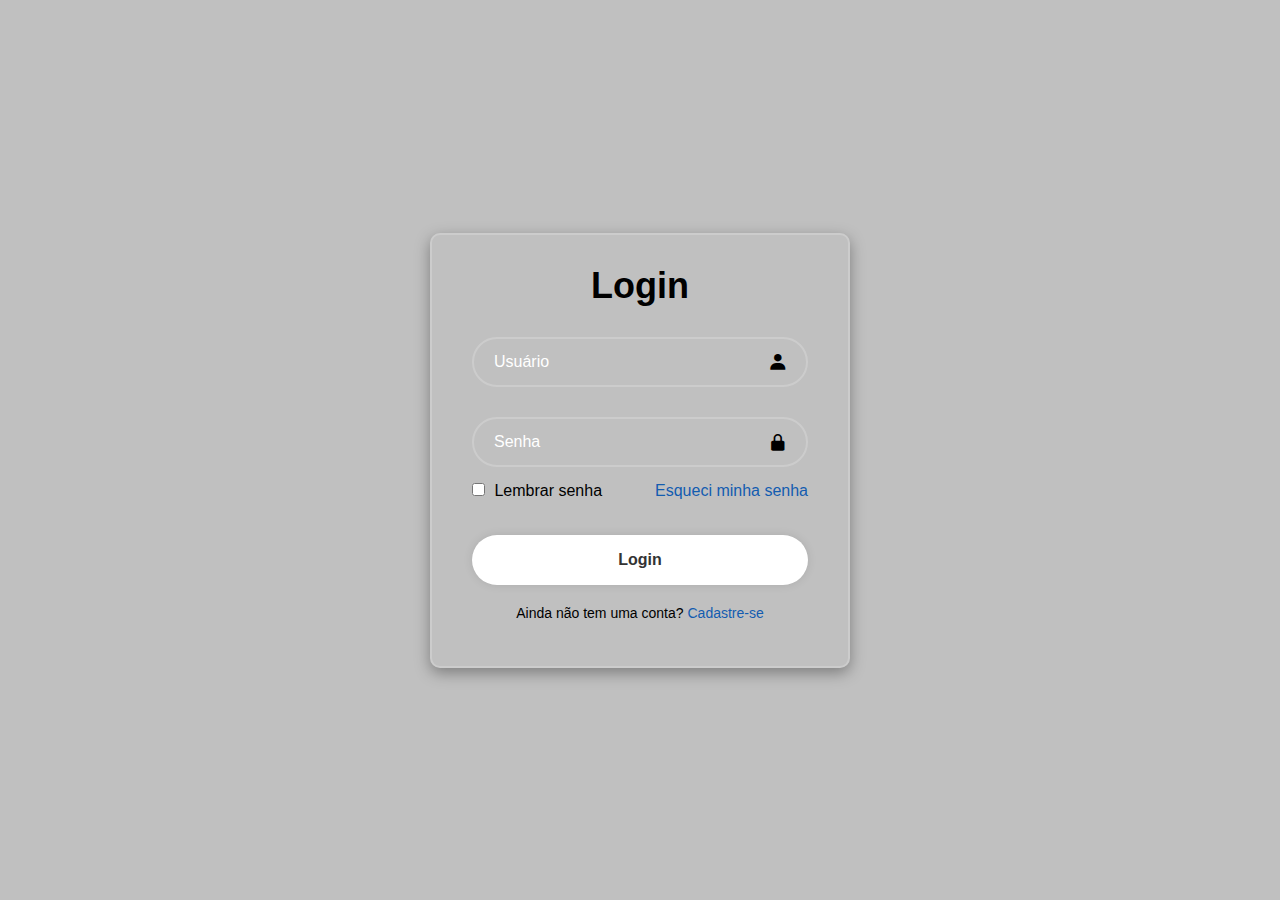
<file: login.html>
<!DOCTYPE html>
<html lang="pt-br">
<head>
    <meta charset="UTF-8">
    <meta name="viewport" content="width=device-width, initial-scale=1.0">
    <link rel="stylesheet" href="https://unpkg.com/boxicons@2.1.4/css/boxicons.min.css">
    <link rel="stylesheet" href="style.css">
    <title>Formulário</title>
</head>
<body>
    <main class="container">
        <form>
            <h1>Login</h1>
            <div class="input-box">
                <input type="text" placeholder="Usuário">
                <i class="bx  bxs-user"></i>
            </div>
            <div class="input-box">
                <input type="password" placeholder="Senha">
                <i class="bx bxs-lock-alt"></i>
            </div>

            <div class="remember">
                <label>
                    <input type="checkbox">
                     Lembrar senha
                </label>
                <a href="#">Esqueci minha senha</a>
            </div>

            <button type="submit" class="button">Login</button>

            <div class="register">
                <p>Ainda não tem uma conta? <a href="#">Cadastre-se</a></p>
            </div>
        </form>
    </main>
</body>
</html>
</file>
<file: style.css>
*{
    margin: 0;
    padding: 0;
    box-sizing: border-box;
    font-family: "Poppins", sans-serif;
}

body{
    display: flex;
    justify-content: center;
    align-items: center;
    min-height: 100vh;
    background-color: #c0c0c0;
    background-size: cover;
    background-position: center;
}

.container{
    width: 420px;
    background-color: transparent;
    border: 2px solid rgba(255, 254, 254, 0.2);
    border-radius: 10px;
    padding: 30px 40px;
    box-shadow: rgba(0, 0, 0, 0.35) 0px 5px 15px;
}

.container h1{
    font-size: 36px;
    text-align: center;
}

.input-box{
    position: relative;
    width: 100%;
    height: 50px;
    margin: 30px 0;
}

.input-box input{
    width: 100%;
    height: 100%;
    background-color: transparent;
    border: 2px solid rgba(255, 255, 255, .2);
    border-radius: 40px;
    outline: none;
    font-size: 16px;
    color: #fff;
    padding: 20px 45px 20px 20px;
    transition: 0.5s;
    box-shadow: 0.5s;
}

.input-box input:hover{
    border-color: #0d3a7d;
    box-shadow: 0 0 8px 2px rgba(19, 92, 176, 0.6);
}

.input-box input::placeholder{
    color: #fff;
}

.input-box i{
    position: absolute;
    right: 20px;
    top: 50%;
    transform: translateY(-50%);
    font-size: 20px;
}

.remember{
    display: flex;
    justify-content: space-between;
    margin: -15px 0 15px;
}
.remember label input{
    accent-color: #fff;
    margin-right: 5px;
}

.remember label input:hover{
    cursor: pointer;
}

.remember a{
    text-transform: none;
    color: #135cb0;
    text-decoration: none;
}

.remember a:hover{
    text-decoration: underline;
    color: #0d3a7d;
}

.button{
    width: 100%;
    height: 50px;
    background-color: #fff;
    border: none;
    border-radius: 40px;
    cursor: pointer;
    font-size: 16px;
    color: #333;
    font-weight: 600;
    box-shadow: 0 0 10px rgba(0, 0, 0, .1);
    margin-top: 20px;
    transition: 0.5s;
    color: 0.5;
}

.button:hover{
    background-color: #0d3a7d;
    color: #fff;
}

.register{
    font-size: 14px;
    text-align: center;
    margin: 20px 0 15px;
}

.register a{
    text-decoration: none;
    color: #135cb0;
}

.register a:hover{
    text-decoration: underline;
    color: #0d3a7d;
}
</file>
